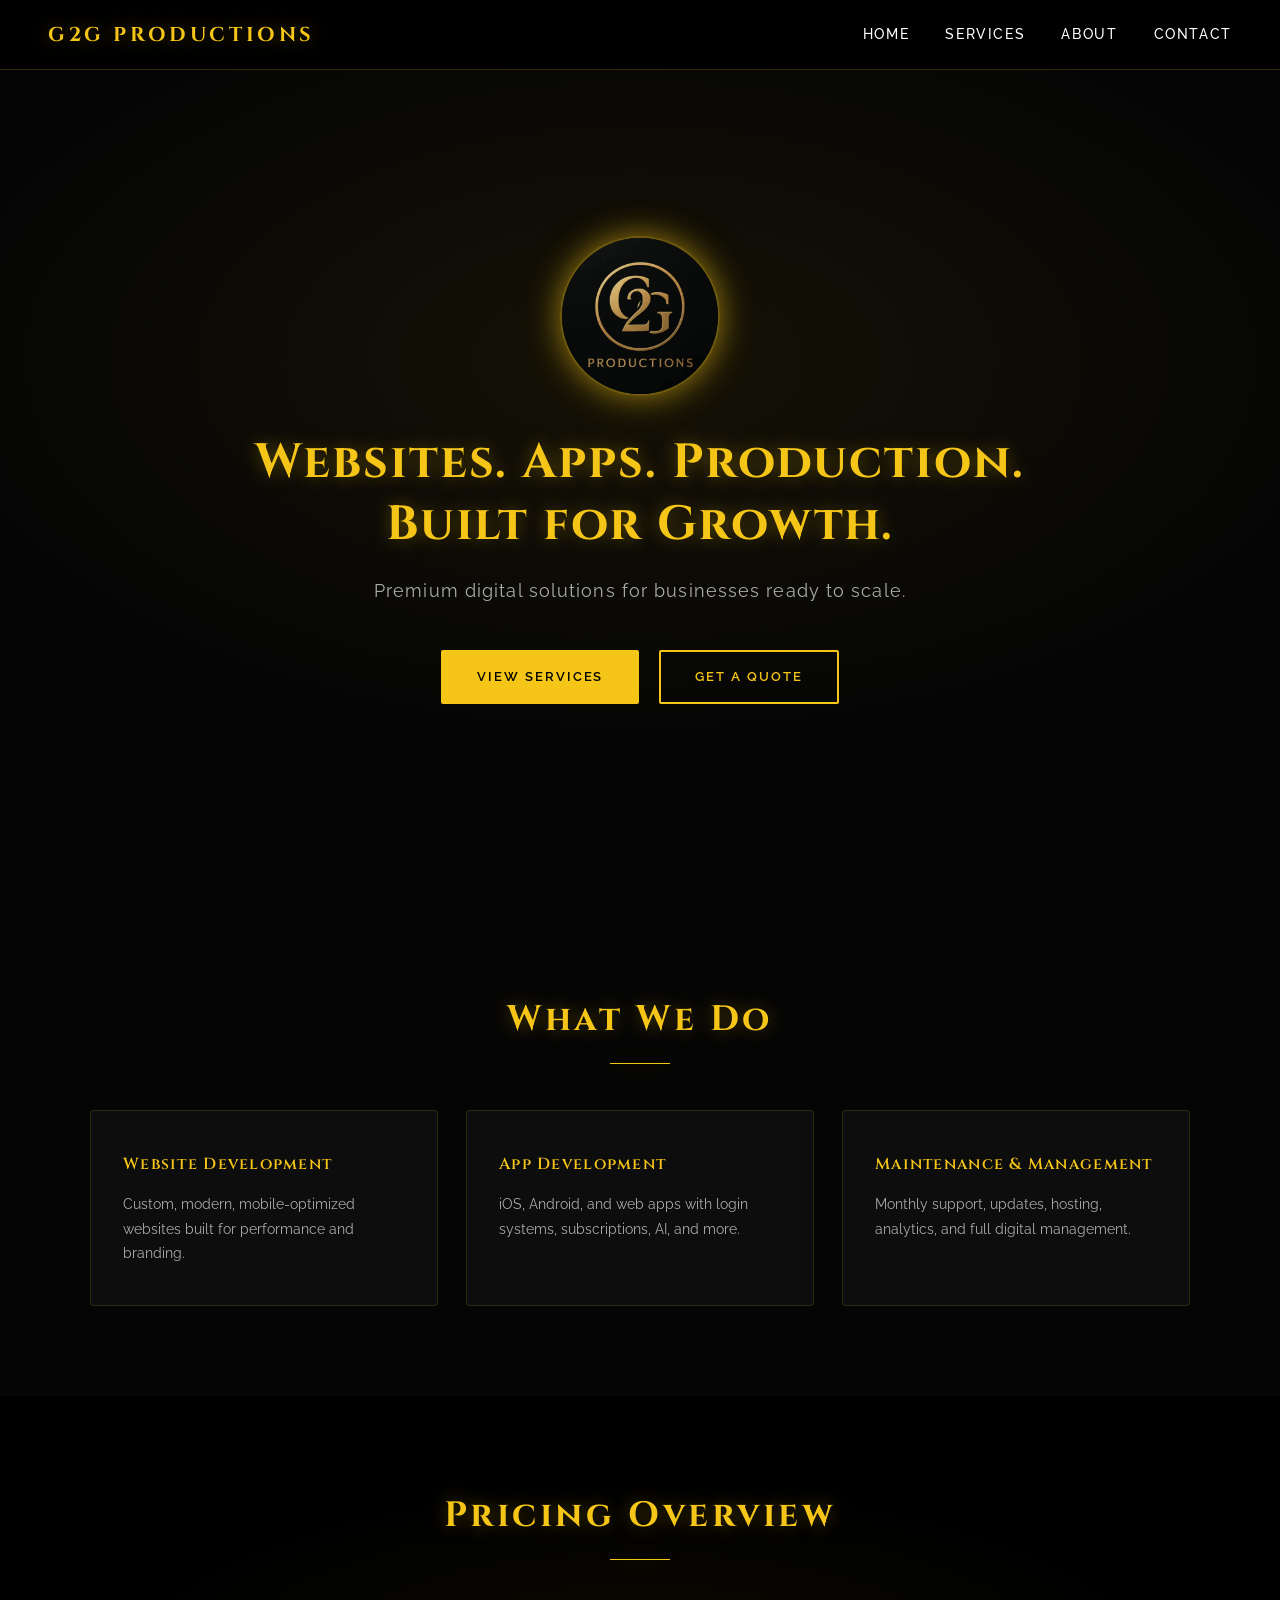
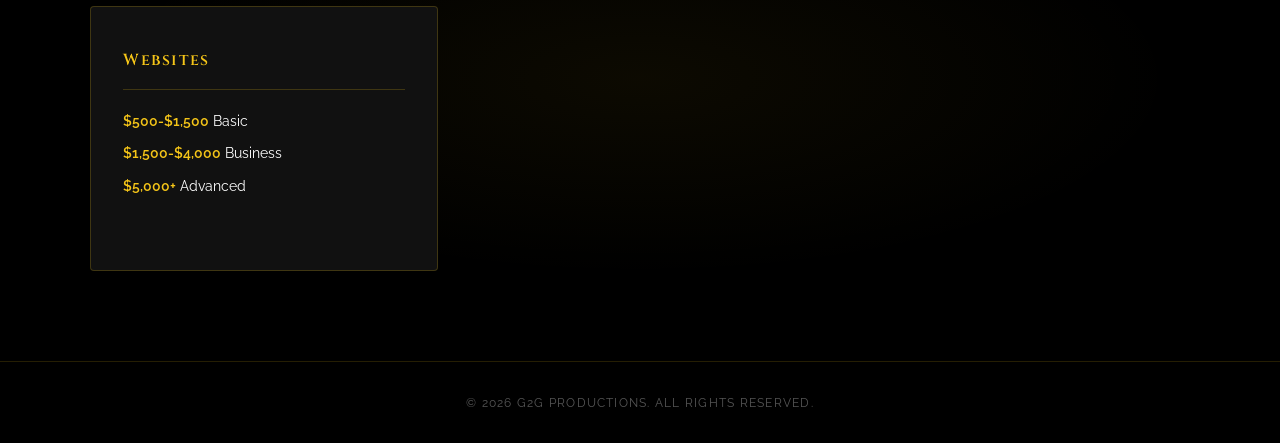
<file: index.html>
<!DOCTYPE html>
<html lang="en">
<head>
    <meta charset="UTF-8">
    <meta name="viewport" content="width=device-width, initial-scale=1.0">
    <title>G2G Productions</title>
    <link rel="stylesheet" href="style.css?v=2">
</head>
<body>
    <header class="navbar">
        <div class="logo">G2G PRODUCTIONS</div>
        <button class="hamburger" aria-label="Toggle menu">
            <span></span><span></span><span></span>
        </button>
        <nav>
            <a href="index.html">Home</a>
            <a href="services.html">Services</a>
            <a href="about.html">About</a>
            <a href="contact.html">Contact</a>
        </nav>
    </header>

    <section class="hero">
        <img src="logo.jpg" alt="G2G Productions Logo" class="hero-logo">
        <h1>Websites. Apps. Production. Built for Growth.</h1>
        <p>Premium digital solutions for businesses ready to scale.</p>
        <div class="hero-buttons">
            <a href="services.html" class="btn gold-btn">View Services</a>
            <a href="contact.html" class="btn outline-btn">Get a Quote</a>
        </div>
    </section>

    <section class="services-preview">
        <h2>What We Do</h2>
        <div class="service-grid">
            <div class="service-card">
                <h3>Website Development</h3>
                <p>Custom, modern, mobile-optimized websites built for performance and branding.</p>
            </div>
            <div class="service-card">
                <h3>App Development</h3>
                <p>iOS, Android, and web apps with login systems, subscriptions, AI, and more.</p>
            </div>
            <div class="service-card">
                <h3>Maintenance &amp; Management</h3>
                <p>Monthly support, updates, hosting, analytics, and full digital management.</p>
            </div>
        </div>
    </section>

    <section class="pricing-preview">
        <h2>Pricing Overview</h2>
        <div class="pricing-grid">
            <div class="price-box">
                <h3>Websites</h3>
                <p><strong>$500-$1,500</strong> Basic</p>
                <p><strong>$1,500-$4,000</strong> Business</p>
                <p><strong>$5,000+</strong> Advanced</p>
            </div>
            <div class="price-box">
                <h3>Apps</h3>
                <p><strong>$3,000-$10,000</strong> Basic</p>
                <p><strong>$10,000-$40,000</strong> Mid-Level</p>
                <p><strong>$50,000+</strong> Enterprise</p>
            </div>
            <div class="price-box">
                <h3>Starter Packages</h3>
                <p><strong>$750 + $75/mo</strong> Starter Website</p>
                <p><strong>$1,500-$2,500 + $125-$250/mo</strong> Business Website</p>
                <p><strong>$5,000-$8,000</strong> Simple App</p>
            </div>
        </div>
    </section>

    <footer>
        <p>&copy; 2026 G2G Productions. All Rights Reserved.</p>
    </footer>

    <script src="script.js"></script>
</body>
</html>
</file>
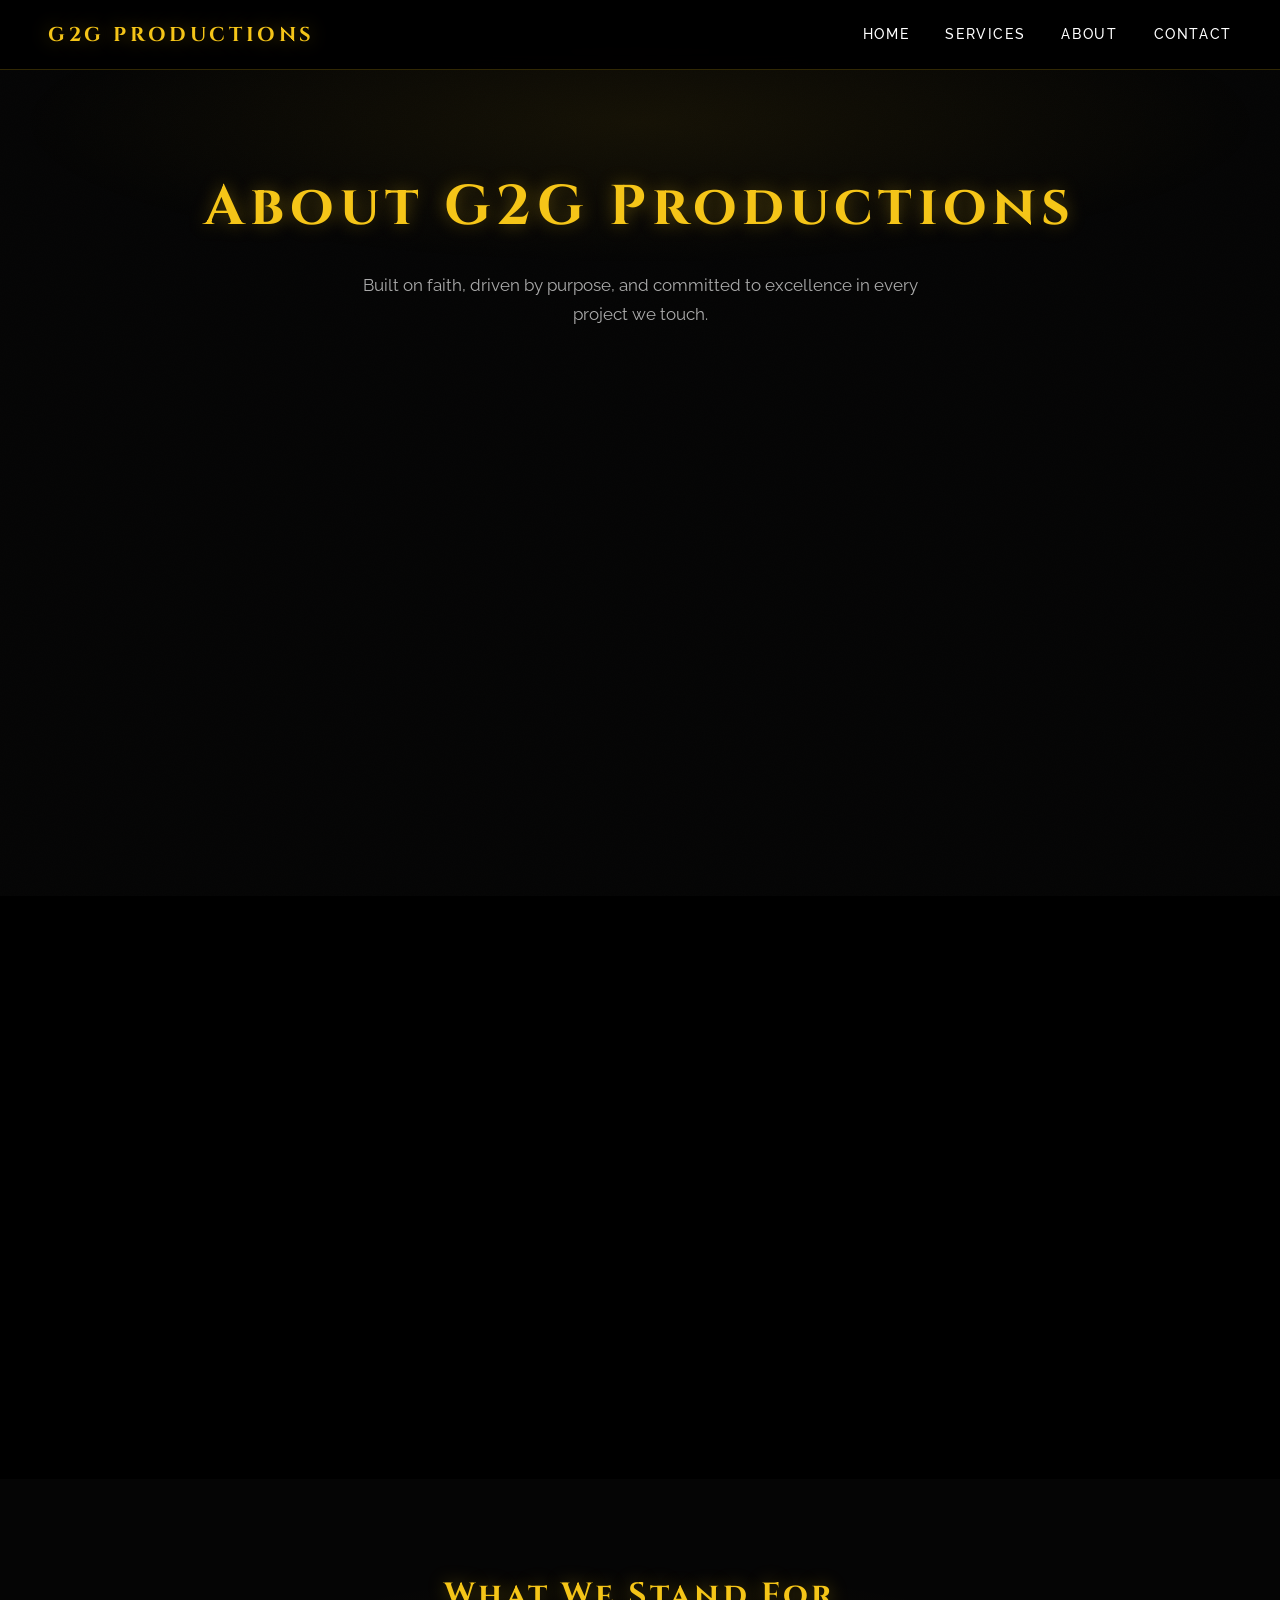
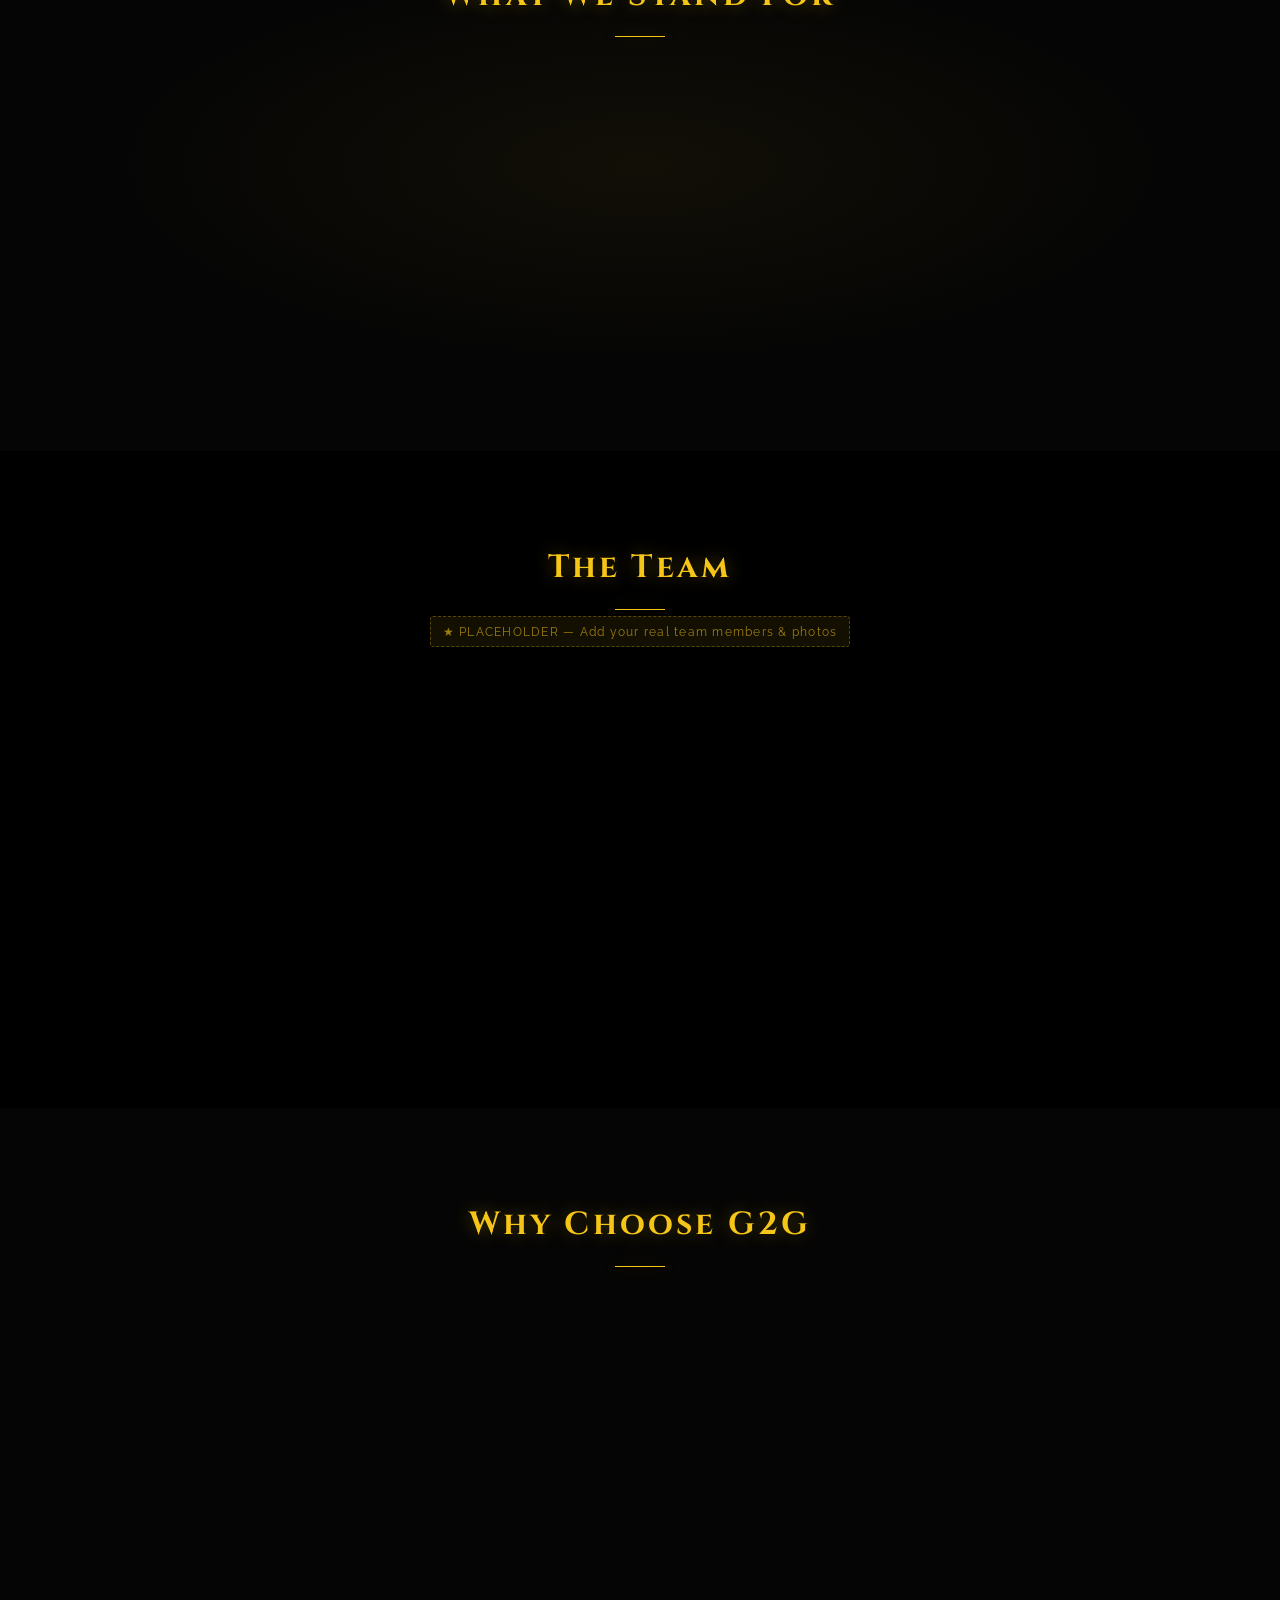
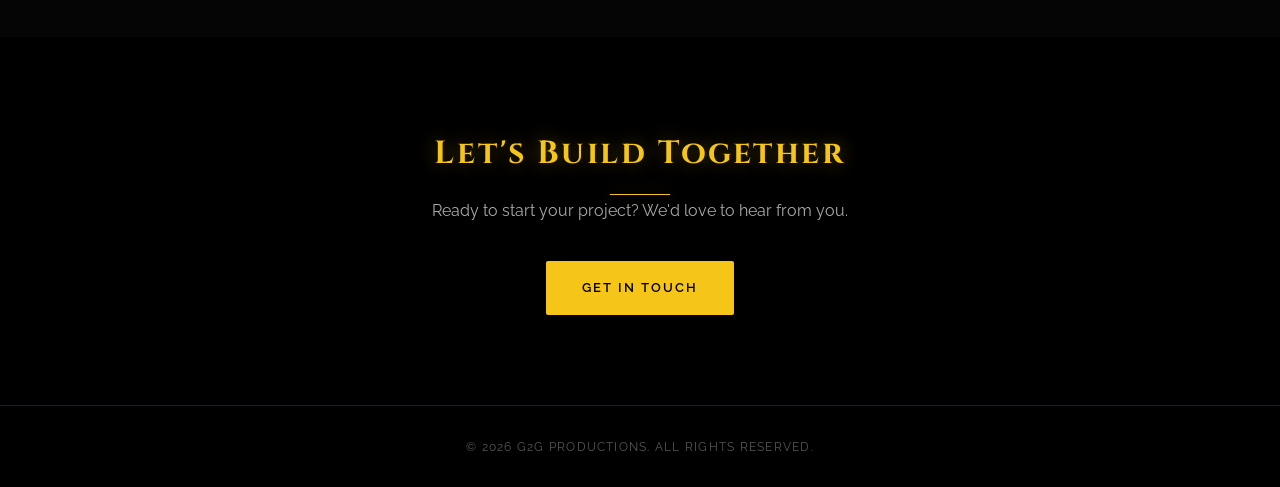
<file: about.html>
<!DOCTYPE html>
<html lang="en">
<head>
    <meta charset="UTF-8">
    <meta name="viewport" content="width=device-width, initial-scale=1.0">
    <title>About — G2G Productions</title>
    <link rel="stylesheet" href="style.css">
    <style>
        .page-hero {
            padding: 160px 48px 80px;
            text-align: center;
            background: radial-gradient(ellipse 70% 50% at 50% 30%, rgba(245,197,24,0.07) 0%, transparent 70%);
        }
        .page-hero h1 {
            font-family: 'Cinzel', serif;
            font-size: clamp(2rem, 5vw, 3.5rem);
            color: var(--gold);
            letter-spacing: 0.1em;
            text-shadow: var(--glow);
            margin-bottom: 16px;
        }
        .page-hero p {
            color: var(--gray);
            font-size: 1.05rem;
            max-width: 600px;
            margin: 0 auto;
        }

        /* MISSION */
        .mission-section {
            padding: 90px 48px;
            max-width: 900px;
            margin: 0 auto;
            text-align: center;
        }

        .mission-section h2 {
            font-family: 'Cinzel', serif;
            font-size: clamp(1.4rem, 3vw, 2rem);
            color: var(--gold);
            letter-spacing: 0.1em;
            margin-bottom: 32px;
            text-shadow: var(--glow);
            position: relative;
            display: inline-block;
        }

        .mission-section h2::after {
            content: '';
            position: absolute;
            bottom: -12px;
            left: 50%;
            transform: translateX(-50%);
            width: 50px;
            height: 1px;
            background: var(--gold);
        }

        .mission-text {
            font-size: 1.05rem;
            color: var(--gray);
            line-height: 2;
            margin-top: 20px;
        }

        .mission-text strong {
            color: var(--gold);
        }

        /* STORY */
        .story-section {
            background: var(--black);
            padding: 90px 48px;
        }

        .story-inner {
            max-width: 900px;
            margin: 0 auto;
        }

        .story-inner h2 {
            font-family: 'Cinzel', serif;
            font-size: clamp(1.4rem, 3vw, 2rem);
            color: var(--gold);
            letter-spacing: 0.1em;
            margin-bottom: 40px;
            text-shadow: var(--glow);
            text-align: center;
            position: relative;
            display: inline-block;
            left: 50%;
            transform: translateX(-50%);
        }

        .story-inner h2::after {
            content: '';
            position: absolute;
            bottom: -12px;
            left: 50%;
            transform: translateX(-50%);
            width: 50px;
            height: 1px;
            background: var(--gold);
        }

        .story-text {
            font-size: 0.97rem;
            color: var(--gray);
            line-height: 2;
            margin-bottom: 20px;
        }

        /* [ PLACEHOLDER NOTE ] */
        .placeholder-note {
            display: inline-block;
            background: rgba(245,197,24,0.08);
            border: 1px dashed rgba(245,197,24,0.3);
            border-radius: 3px;
            color: rgba(245,197,24,0.6);
            font-size: 0.78rem;
            letter-spacing: 0.1em;
            padding: 4px 12px;
            margin-bottom: 12px;
        }

        /* VALUES */
        .values-section {
            padding: 90px 48px;
            text-align: center;
            background: radial-gradient(ellipse 60% 50% at 50% 50%, rgba(245,197,24,0.05) 0%, transparent 70%), var(--black-deep);
        }

        .values-section h2 {
            font-family: 'Cinzel', serif;
            font-size: clamp(1.4rem, 3vw, 2rem);
            color: var(--gold);
            letter-spacing: 0.1em;
            margin-bottom: 60px;
            text-shadow: var(--glow);
            position: relative;
            display: inline-block;
        }

        .values-section h2::after {
            content: '';
            position: absolute;
            bottom: -14px;
            left: 50%;
            transform: translateX(-50%);
            width: 50px;
            height: 1px;
            background: var(--gold);
        }

        .values-grid {
            display: grid;
            grid-template-columns: repeat(auto-fit, minmax(220px, 1fr));
            gap: 24px;
            max-width: 1000px;
            margin: 0 auto;
        }

        .value-card {
            background: var(--black-card);
            border: 1px solid rgba(245,197,24,0.15);
            border-radius: 4px;
            padding: 36px 24px;
            transition: all 0.3s ease;
        }

        .value-card:hover {
            border-color: rgba(245,197,24,0.5);
            transform: translateY(-4px);
            box-shadow: var(--glow);
        }

        .value-icon {
            font-size: 2rem;
            margin-bottom: 16px;
        }

        .value-card h3 {
            font-family: 'Cinzel', serif;
            font-size: 0.95rem;
            color: var(--gold);
            letter-spacing: 0.1em;
            margin-bottom: 12px;
        }

        .value-card p {
            font-size: 0.88rem;
            color: var(--gray);
            line-height: 1.7;
        }

        /* TEAM */
        .team-section {
            padding: 90px 48px;
            text-align: center;
            background: var(--black);
        }

        .team-section h2 {
            font-family: 'Cinzel', serif;
            font-size: clamp(1.4rem, 3vw, 2rem);
            color: var(--gold);
            letter-spacing: 0.1em;
            margin-bottom: 60px;
            text-shadow: var(--glow);
            position: relative;
            display: inline-block;
        }

        .team-section h2::after {
            content: '';
            position: absolute;
            bottom: -14px;
            left: 50%;
            transform: translateX(-50%);
            width: 50px;
            height: 1px;
            background: var(--gold);
        }

        .team-grid {
            display: grid;
            grid-template-columns: repeat(auto-fit, minmax(240px, 1fr));
            gap: 28px;
            max-width: 1000px;
            margin: 0 auto;
        }

        .team-card {
            background: var(--black-card);
            border: 1px solid rgba(245,197,24,0.15);
            border-radius: 4px;
            padding: 40px 24px;
            transition: all 0.3s ease;
        }

        .team-card:hover {
            border-color: rgba(245,197,24,0.4);
            transform: translateY(-4px);
            box-shadow: var(--glow);
        }

        .team-avatar {
            width: 80px;
            height: 80px;
            border-radius: 50%;
            background: rgba(245,197,24,0.1);
            border: 2px solid rgba(245,197,24,0.3);
            margin: 0 auto 20px;
            display: flex;
            align-items: center;
            justify-content: center;
            font-size: 1.8rem;
        }

        .team-card h3 {
            font-family: 'Cinzel', serif;
            font-size: 1rem;
            color: var(--gold);
            letter-spacing: 0.06em;
            margin-bottom: 6px;
        }

        .team-role {
            font-size: 0.78rem;
            letter-spacing: 0.12em;
            text-transform: uppercase;
            color: rgba(245,197,24,0.6);
            margin-bottom: 14px;
        }

        .team-card p {
            font-size: 0.87rem;
            color: var(--gray);
            line-height: 1.7;
        }

        /* WHY US */
        .why-section {
            padding: 90px 48px;
            background: var(--black-deep);
        }

        .why-inner {
            max-width: 1000px;
            margin: 0 auto;
            text-align: center;
        }

        .why-inner h2 {
            font-family: 'Cinzel', serif;
            font-size: clamp(1.4rem, 3vw, 2rem);
            color: var(--gold);
            letter-spacing: 0.1em;
            margin-bottom: 60px;
            text-shadow: var(--glow);
            position: relative;
            display: inline-block;
        }

        .why-inner h2::after {
            content: '';
            position: absolute;
            bottom: -14px;
            left: 50%;
            transform: translateX(-50%);
            width: 50px;
            height: 1px;
            background: var(--gold);
        }

        .why-grid {
            display: grid;
            grid-template-columns: repeat(auto-fit, minmax(200px, 1fr));
            gap: 24px;
        }

        .why-item {
            text-align: center;
            padding: 28px 16px;
        }

        .why-number {
            font-family: 'Cinzel', serif;
            font-size: 2.5rem;
            color: var(--gold);
            font-weight: 700;
            text-shadow: var(--glow);
            margin-bottom: 8px;
        }

        .why-item h3 {
            font-family: 'Cinzel', serif;
            font-size: 0.85rem;
            color: var(--white);
            letter-spacing: 0.1em;
            margin-bottom: 10px;
        }

        .why-item p {
            font-size: 0.85rem;
            color: var(--gray);
            line-height: 1.7;
        }

        /* CTA */
        .about-cta {
            text-align: center;
            padding: 90px 48px;
            background: var(--black);
        }

        .about-cta h2 {
            font-family: 'Cinzel', serif;
            font-size: clamp(1.4rem, 3vw, 2rem);
            color: var(--gold);
            letter-spacing: 0.08em;
            margin-bottom: 16px;
            text-shadow: var(--glow);
        }

        .about-cta p {
            color: var(--gray);
            margin-bottom: 36px;
        }

        @media (max-width: 768px) {
            .page-hero { padding: 140px 24px 60px; }
            .mission-section, .story-section, .values-section,
            .team-section, .why-section, .about-cta { padding-left: 24px; padding-right: 24px; }
        }
    </style>
</head>
<body>

    <header class="navbar">
        <div class="logo">G2G PRODUCTIONS</div>
        <button class="hamburger" aria-label="Toggle menu">
            <span></span><span></span><span></span>
        </button>
        <nav>
            <a href="index.html">Home</a>
            <a href="services.html">Services</a>
            <a href="about.html">About</a>
            <a href="contact.html">Contact</a>
        </nav>
    </header>

    <!-- PAGE HERO -->
    <section class="page-hero">
        <h1>About G2G Productions</h1>
        <p>Built on faith, driven by purpose, and committed to excellence in every project we touch.</p>
    </section>

    <!-- MISSION -->
    <section class="mission-section reveal">
        <h2>Our Mission</h2>
        <p class="placeholder-note">★ PLACEHOLDER — Replace with your mission statement</p>
        <p class="mission-text">
            At <strong>G2G Productions</strong>, our mission is to empower businesses with premium digital solutions
            that are built to last and designed to grow. We believe every business — no matter the size —
            deserves world-class technology and a digital presence that commands attention.
            <br><br>
            Everything we build is done with intention, craftsmanship, and a relentless commitment to your success.
        </p>
    </section>

    <!-- STORY -->
    <section class="story-section">
        <div class="story-inner reveal">
            <h2>Our Story</h2>
            <p class="placeholder-note">★ PLACEHOLDER — Replace with your real story</p>
            <p class="story-text">
                G2G Productions was founded with a simple belief: that great digital work should be accessible,
                personal, and built with care. What started as a passion for technology and building things
                from scratch grew into a full-service digital production company.
            </p>
            <p class="story-text">
                From websites to full-scale mobile apps, we've grown by doing the work — learning every system,
                solving every problem, and delivering results that our clients are proud of. We're not a
                faceless agency. We're builders who are personally invested in every project we take on.
            </p>
            <p class="story-text">
                The name says it all — <strong style="color: var(--gold)">Glory to God</strong>. Everything we
                do is done with gratitude, purpose, and the drive to create something that lasts.
            </p>
        </div>
    </section>

    <!-- VALUES -->
    <section class="values-section">
        <h2>What We Stand For</h2>
        <div class="values-grid">
            <div class="value-card reveal">
                <div class="value-icon">🏗️</div>
                <h3>Quality First</h3>
                <p>We don't cut corners. Every line of code, every design choice is made with intention and built to last.</p>
            </div>
            <div class="value-card reveal">
                <div class="value-icon">🤝</div>
                <h3>Personal Service</h3>
                <p>You work directly with us — not a ticket system. Real communication, real accountability.</p>
            </div>
            <div class="value-card reveal">
                <div class="value-icon">🚀</div>
                <h3>Built to Scale</h3>
                <p>We build with your future in mind. Every project is architected to grow with your business.</p>
            </div>
            <div class="value-card reveal">
                <div class="value-icon">🙏</div>
                <h3>Purpose-Driven</h3>
                <p>Faith and integrity are at the core of how we operate. We do right by our clients — always.</p>
            </div>
        </div>
    </section>

    <!-- TEAM -->
    <section class="team-section">
        <h2>The Team</h2>
        <p class="placeholder-note" style="display:block; margin: -40px auto 50px; width: fit-content;">★ PLACEHOLDER — Add your real team members & photos</p>
        <div class="team-grid">
            <div class="team-card reveal">
                <div class="team-avatar">👤</div>
                <h3>[Your Name]</h3>
                <div class="team-role">Founder & Lead Developer</div>
                <p>Placeholder — add your bio here. Tell clients who you are, your background, and what drives you.</p>
            </div>
            <div class="team-card reveal">
                <div class="team-avatar">👤</div>
                <h3>[Team Member]</h3>
                <div class="team-role">[Their Role]</div>
                <p>Placeholder — add this team member's bio and what they bring to the table.</p>
            </div>
            <div class="team-card reveal">
                <div class="team-avatar">👤</div>
                <h3>[Team Member]</h3>
                <div class="team-role">[Their Role]</div>
                <p>Placeholder — add this team member's bio and what they bring to the table.</p>
            </div>
        </div>
    </section>

    <!-- WHY US -->
    <section class="why-section">
        <div class="why-inner">
            <h2>Why Choose G2G</h2>
            <div class="why-grid">
                <div class="why-item reveal">
                    <div class="why-number">100%</div>
                    <h3>Custom Built</h3>
                    <p>No templates. Every project is built from scratch for your brand.</p>
                </div>
                <div class="why-item reveal">
                    <div class="why-number">24/7</div>
                    <h3>Support Available</h3>
                    <p>We're here when you need us — not just during business hours.</p>
                </div>
                <div class="why-item reveal">
                    <div class="why-number">∞</div>
                    <h3>Long-Term Partner</h3>
                    <p>We build lasting relationships, not one-time transactions.</p>
                </div>
                <div class="why-item reveal">
                    <div class="why-number">★</div>
                    <h3>Quality Guaranteed</h3>
                    <p>We don't consider a project done until you're truly satisfied.</p>
                </div>
            </div>
        </div>
    </section>

    <!-- CTA -->
    <section class="about-cta">
        <h2>Let's Build Together</h2>
        <p>Ready to start your project? We'd love to hear from you.</p>
        <a href="contact.html" class="btn gold-btn">Get in Touch</a>
    </section>

    <footer>
        <p>© 2026 G2G Productions. All Rights Reserved.</p>
    </footer>

    <script src="script.js"></script>
</body>
</html>
</file>
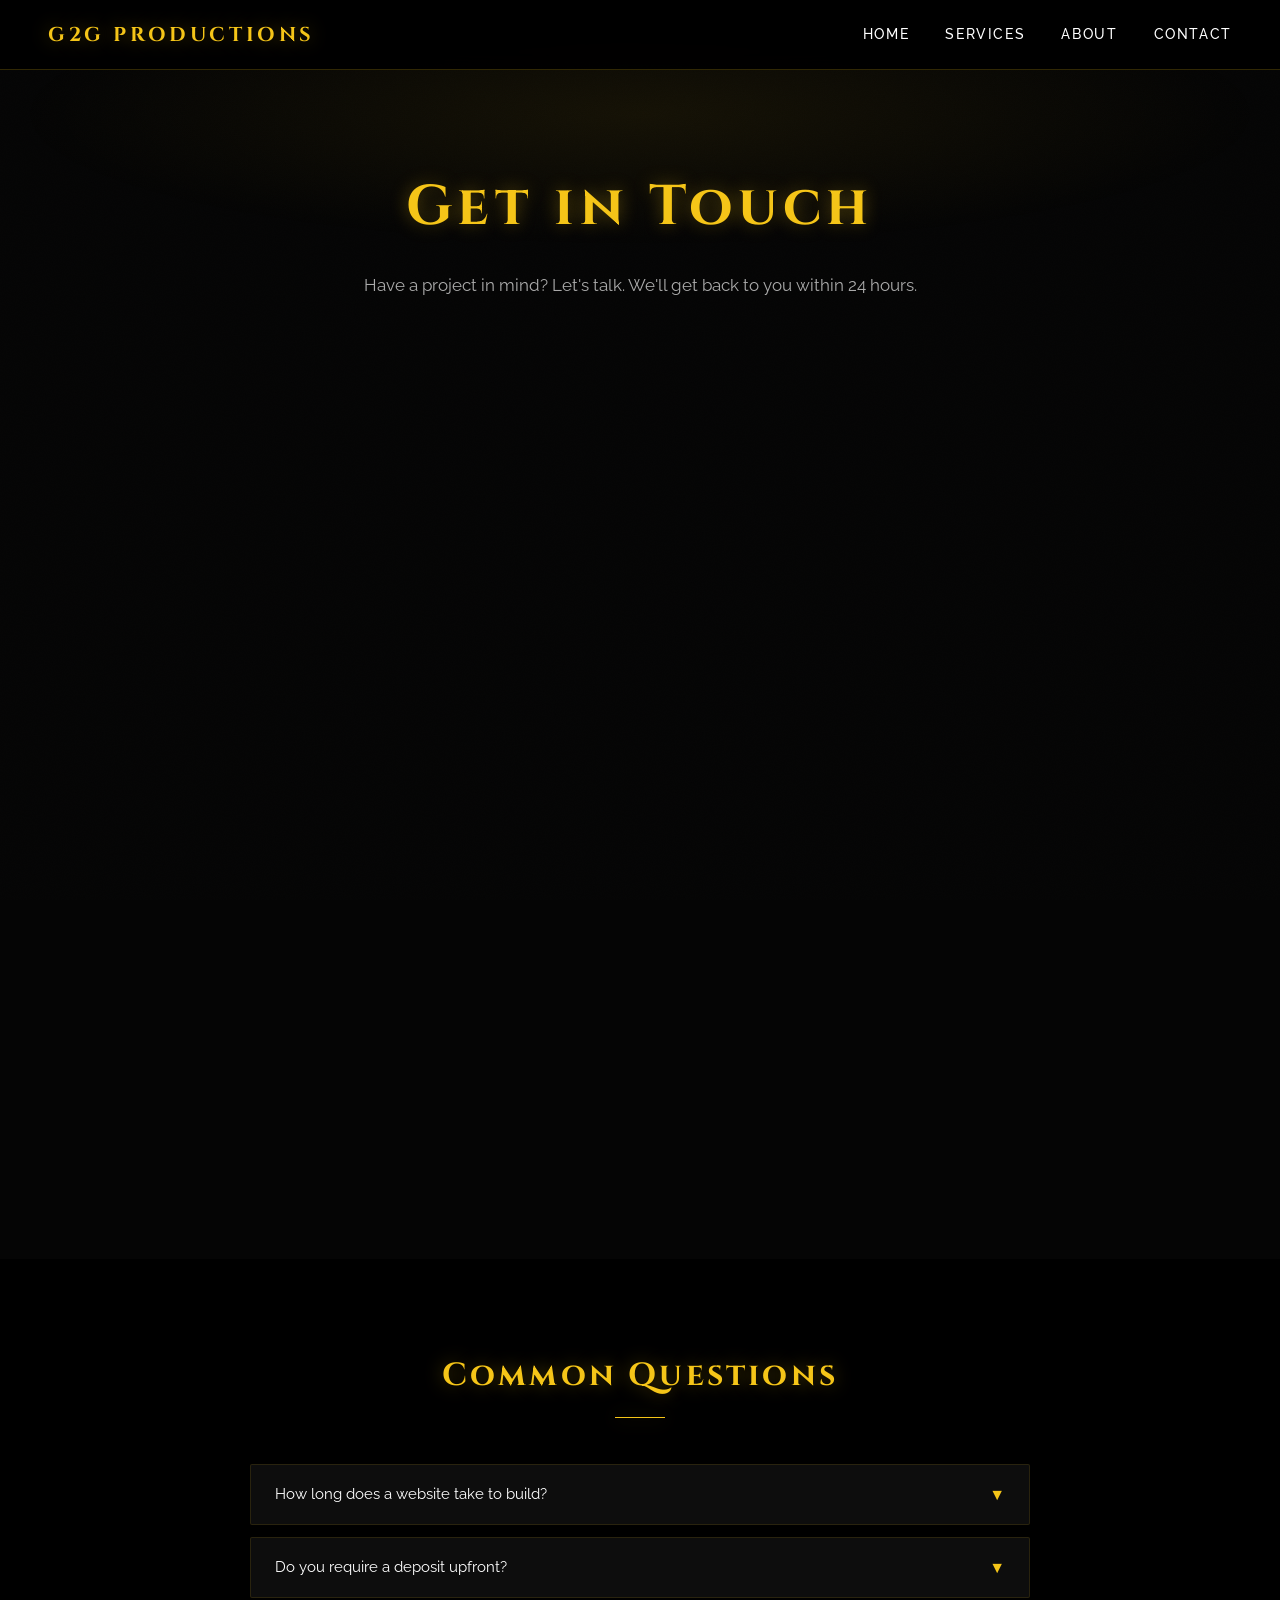
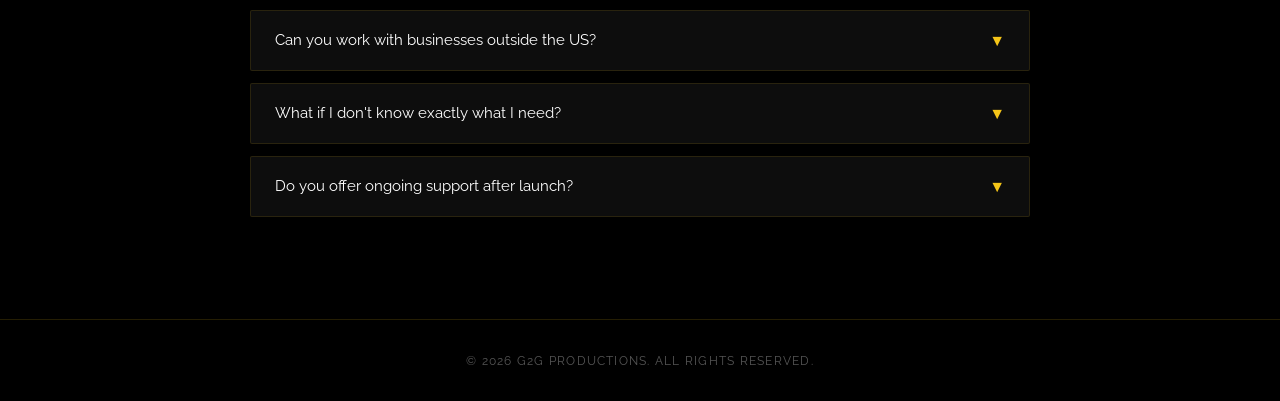
<file: contact.html>
<!DOCTYPE html>
<html lang="en">
<head>
    <meta charset="UTF-8">
    <meta name="viewport" content="width=device-width, initial-scale=1.0">
    <title>Contact — G2G Productions</title>
    <link rel="stylesheet" href="style.css">
    <style>
        .page-hero {
            padding: 160px 48px 80px;
            text-align: center;
            background: radial-gradient(ellipse 70% 50% at 50% 30%, rgba(245,197,24,0.07) 0%, transparent 70%);
        }
        .page-hero h1 {
            font-family: 'Cinzel', serif;
            font-size: clamp(2rem, 5vw, 3.5rem);
            color: var(--gold);
            letter-spacing: 0.1em;
            text-shadow: var(--glow);
            margin-bottom: 16px;
        }
        .page-hero p {
            color: var(--gray);
            font-size: 1.05rem;
            max-width: 560px;
            margin: 0 auto;
        }

        /* CONTACT LAYOUT */
        .contact-section {
            padding: 80px 48px 100px;
            max-width: 1100px;
            margin: 0 auto;
            display: grid;
            grid-template-columns: 1fr 1.4fr;
            gap: 60px;
            align-items: start;
        }

        /* LEFT COLUMN */
        .contact-info h2 {
            font-family: 'Cinzel', serif;
            font-size: 1.3rem;
            color: var(--gold);
            letter-spacing: 0.1em;
            margin-bottom: 32px;
            text-shadow: var(--glow);
            position: relative;
            display: inline-block;
        }

        .contact-info h2::after {
            content: '';
            position: absolute;
            bottom: -10px;
            left: 0;
            width: 40px;
            height: 1px;
            background: var(--gold);
        }

        .contact-item {
            display: flex;
            align-items: flex-start;
            gap: 16px;
            margin-bottom: 28px;
        }

        .contact-icon {
            font-size: 1.2rem;
            width: 44px;
            height: 44px;
            border: 1px solid rgba(245,197,24,0.3);
            border-radius: 2px;
            display: flex;
            align-items: center;
            justify-content: center;
            flex-shrink: 0;
            background: rgba(245,197,24,0.05);
        }

        .contact-item-text label {
            display: block;
            font-size: 0.72rem;
            letter-spacing: 0.15em;
            text-transform: uppercase;
            color: rgba(245,197,24,0.6);
            margin-bottom: 4px;
        }

        .contact-item-text a,
        .contact-item-text span {
            font-size: 0.95rem;
            color: var(--white);
            text-decoration: none;
            transition: color 0.3s ease;
        }

        .contact-item-text a:hover {
            color: var(--gold);
        }

        .placeholder-note {
            display: inline-block;
            background: rgba(245,197,24,0.08);
            border: 1px dashed rgba(245,197,24,0.3);
            border-radius: 3px;
            color: rgba(245,197,24,0.6);
            font-size: 0.72rem;
            letter-spacing: 0.08em;
            padding: 3px 10px;
            margin-top: 4px;
        }

        /* SOCIAL LINKS */
        .social-heading {
            font-size: 0.72rem;
            letter-spacing: 0.15em;
            text-transform: uppercase;
            color: rgba(245,197,24,0.6);
            margin: 40px 0 16px;
        }

        .social-links {
            display: flex;
            gap: 12px;
            flex-wrap: wrap;
        }

        .social-link {
            display: flex;
            align-items: center;
            gap: 8px;
            font-size: 0.82rem;
            color: var(--white);
            text-decoration: none;
            border: 1px solid rgba(245,197,24,0.2);
            border-radius: 2px;
            padding: 9px 16px;
            transition: all 0.3s ease;
            background: rgba(245,197,24,0.03);
        }

        .social-link:hover {
            border-color: var(--gold);
            color: var(--gold);
            box-shadow: var(--glow);
            transform: translateY(-2px);
        }

        /* FORM */
        .contact-form-wrap h2 {
            font-family: 'Cinzel', serif;
            font-size: 1.3rem;
            color: var(--gold);
            letter-spacing: 0.1em;
            margin-bottom: 32px;
            text-shadow: var(--glow);
            position: relative;
            display: inline-block;
        }

        .contact-form-wrap h2::after {
            content: '';
            position: absolute;
            bottom: -10px;
            left: 0;
            width: 40px;
            height: 1px;
            background: var(--gold);
        }

        .form-group {
            margin-bottom: 22px;
        }

        .form-row {
            display: grid;
            grid-template-columns: 1fr 1fr;
            gap: 16px;
        }

        .form-group label {
            display: block;
            font-size: 0.75rem;
            letter-spacing: 0.12em;
            text-transform: uppercase;
            color: rgba(245,197,24,0.7);
            margin-bottom: 8px;
        }

        .form-group input,
        .form-group select,
        .form-group textarea {
            width: 100%;
            background: var(--black-card);
            border: 1px solid rgba(245,197,24,0.2);
            border-radius: 2px;
            padding: 13px 16px;
            color: var(--white);
            font-family: 'Raleway', sans-serif;
            font-size: 0.92rem;
            outline: none;
            transition: border-color 0.3s ease, box-shadow 0.3s ease;
            -webkit-appearance: none;
        }

        .form-group input::placeholder,
        .form-group textarea::placeholder {
            color: var(--gray-dim);
        }

        .form-group input:focus,
        .form-group select:focus,
        .form-group textarea:focus {
            border-color: rgba(245,197,24,0.6);
            box-shadow: 0 0 12px rgba(245,197,24,0.1);
        }

        .form-group select option {
            background: #111;
            color: var(--white);
        }

        .form-group textarea {
            min-height: 140px;
            resize: vertical;
        }

        .form-submit {
            margin-top: 10px;
        }

        .form-submit .btn {
            width: 100%;
            text-align: center;
            padding: 16px;
            font-size: 0.85rem;
        }

        .form-success {
            display: none;
            text-align: center;
            padding: 40px 24px;
            border: 1px solid rgba(245,197,24,0.3);
            border-radius: 4px;
            background: rgba(245,197,24,0.05);
        }

        .form-success h3 {
            font-family: 'Cinzel', serif;
            color: var(--gold);
            font-size: 1.2rem;
            margin-bottom: 12px;
        }

        .form-success p {
            color: var(--gray);
            font-size: 0.9rem;
        }

        /* FAQ */
        .faq-section {
            background: var(--black);
            padding: 90px 48px;
            text-align: center;
        }

        .faq-section h2 {
            font-family: 'Cinzel', serif;
            font-size: clamp(1.4rem, 3vw, 2rem);
            color: var(--gold);
            letter-spacing: 0.1em;
            margin-bottom: 60px;
            text-shadow: var(--glow);
            position: relative;
            display: inline-block;
        }

        .faq-section h2::after {
            content: '';
            position: absolute;
            bottom: -14px;
            left: 50%;
            transform: translateX(-50%);
            width: 50px;
            height: 1px;
            background: var(--gold);
        }

        .faq-list {
            max-width: 780px;
            margin: 0 auto;
            text-align: left;
        }

        .faq-item {
            border: 1px solid rgba(245,197,24,0.12);
            border-radius: 2px;
            margin-bottom: 12px;
            overflow: hidden;
            background: var(--black-card);
        }

        .faq-question {
            width: 100%;
            background: none;
            border: none;
            padding: 20px 24px;
            display: flex;
            justify-content: space-between;
            align-items: center;
            cursor: pointer;
            font-family: 'Raleway', sans-serif;
            font-size: 0.95rem;
            color: var(--white);
            text-align: left;
            transition: color 0.3s ease;
        }

        .faq-question:hover { color: var(--gold); }

        .faq-arrow {
            color: var(--gold);
            font-size: 1rem;
            transition: transform 0.3s ease;
            flex-shrink: 0;
            margin-left: 16px;
        }

        .faq-item.open .faq-arrow { transform: rotate(180deg); }

        .faq-answer {
            max-height: 0;
            overflow: hidden;
            transition: max-height 0.4s ease;
        }

        .faq-answer p {
            padding: 0 24px 20px;
            font-size: 0.9rem;
            color: var(--gray);
            line-height: 1.8;
        }

        .faq-item.open .faq-answer { max-height: 300px; }

        @media (max-width: 768px) {
            .contact-section {
                grid-template-columns: 1fr;
                gap: 48px;
                padding: 60px 24px;
            }
            .form-row { grid-template-columns: 1fr; }
            .page-hero { padding: 140px 24px 60px; }
            .faq-section { padding-left: 24px; padding-right: 24px; }
        }
    </style>
</head>
<body>

    <header class="navbar">
        <div class="logo">G2G PRODUCTIONS</div>
        <button class="hamburger" aria-label="Toggle menu">
            <span></span><span></span><span></span>
        </button>
        <nav>
            <a href="index.html">Home</a>
            <a href="services.html">Services</a>
            <a href="about.html">About</a>
            <a href="contact.html">Contact</a>
        </nav>
    </header>

    <!-- PAGE HERO -->
    <section class="page-hero">
        <h1>Get in Touch</h1>
        <p>Have a project in mind? Let's talk. We'll get back to you within 24 hours.</p>
    </section>

    <!-- CONTACT SECTION -->
    <div class="contact-section">

        <!-- LEFT: INFO -->
        <div class="contact-info reveal">
            <h2>Contact Info</h2>

            <div class="contact-item">
                <div class="contact-icon">✉️</div>
                <div class="contact-item-text">
                    <label>Email</label>
                    <a href="mailto:your@email.com">your@email.com</a>
                    <div class="placeholder-note">★ Replace with your email</div>
                </div>
            </div>

            <div class="contact-item">
                <div class="contact-icon">📞</div>
                <div class="contact-item-text">
                    <label>Phone</label>
                    <a href="tel:+10000000000">(000) 000-0000</a>
                    <div class="placeholder-note">★ Replace with your number</div>
                </div>
            </div>

            <div class="contact-item">
                <div class="contact-icon">📍</div>
                <div class="contact-item-text">
                    <label>Location</label>
                    <span>United States — Remote & On-Site</span>
                </div>
            </div>

            <div class="contact-item">
                <div class="contact-icon">🕐</div>
                <div class="contact-item-text">
                    <label>Response Time</label>
                    <span>Within 24 hours</span>
                </div>
            </div>

            <p class="social-heading">Follow Us</p>
            <div class="social-links">
                <a href="#" class="social-link">
                    <span>f</span> Facebook
                    <div class="placeholder-note" style="margin:0; font-size:0.65rem;">★ Add URL</div>
                </a>
                <a href="#" class="social-link">
                    <span>ig</span> Instagram
                    <div class="placeholder-note" style="margin:0; font-size:0.65rem;">★ Add URL</div>
                </a>
                <a href="#" class="social-link">
                    <span>in</span> LinkedIn
                    <div class="placeholder-note" style="margin:0; font-size:0.65rem;">★ Add URL</div>
                </a>
                <a href="#" class="social-link">
                    <span>𝕏</span> Twitter/X
                    <div class="placeholder-note" style="margin:0; font-size:0.65rem;">★ Add URL</div>
                </a>
            </div>
        </div>

        <!-- RIGHT: FORM -->
        <div class="contact-form-wrap reveal">
            <h2>Send a Message</h2>

            <div id="contactForm">
                <div class="form-row">
                    <div class="form-group">
                        <label>First Name</label>
                        <input type="text" id="firstName" placeholder="John">
                    </div>
                    <div class="form-group">
                        <label>Last Name</label>
                        <input type="text" id="lastName" placeholder="Smith">
                    </div>
                </div>

                <div class="form-group">
                    <label>Email Address</label>
                    <input type="email" id="email" placeholder="john@example.com">
                </div>

                <div class="form-group">
                    <label>Phone (Optional)</label>
                    <input type="tel" id="phone" placeholder="(555) 000-0000">
                </div>

                <div class="form-group">
                    <label>Service Interested In</label>
                    <select id="service">
                        <option value="">— Select a Service —</option>
                        <option value="website">Website Development</option>
                        <option value="app">App Development</option>
                        <option value="maintenance">Maintenance & Management</option>
                        <option value="starter">Starter Package</option>
                        <option value="other">Other / Not Sure Yet</option>
                    </select>
                </div>

                <div class="form-group">
                    <label>Your Message</label>
                    <textarea id="message" placeholder="Tell us about your project — what you need, your timeline, and any other details..."></textarea>
                </div>

                <div class="form-submit">
                    <button class="btn gold-btn" onclick="submitForm()">Send Message</button>
                </div>
            </div>

            <div class="form-success" id="formSuccess">
                <h3>Message Sent! ✓</h3>
                <p>Thanks for reaching out. We'll be in touch within 24 hours.</p>
            </div>
        </div>
    </div>

    <!-- FAQ -->
    <section class="faq-section">
        <h2>Common Questions</h2>
        <div class="faq-list">
            <div class="faq-item">
                <button class="faq-question" onclick="toggleFaq(this)">
                    How long does a website take to build?
                    <span class="faq-arrow">▼</span>
                </button>
                <div class="faq-answer">
                    <p>A basic website typically takes 1–2 weeks. A full business site with custom features takes 3–5 weeks. We'll give you a clear timeline before we start.</p>
                </div>
            </div>
            <div class="faq-item">
                <button class="faq-question" onclick="toggleFaq(this)">
                    Do you require a deposit upfront?
                    <span class="faq-arrow">▼</span>
                </button>
                <div class="faq-answer">
                    <p>Yes — we typically require 50% upfront to begin work, with the remaining 50% due upon completion and approval. This protects both parties.</p>
                </div>
            </div>
            <div class="faq-item">
                <button class="faq-question" onclick="toggleFaq(this)">
                    Can you work with businesses outside the US?
                    <span class="faq-arrow">▼</span>
                </button>
                <div class="faq-answer">
                    <p>Absolutely. We work remotely with clients worldwide. As long as we can communicate clearly, location is no barrier.</p>
                </div>
            </div>
            <div class="faq-item">
                <button class="faq-question" onclick="toggleFaq(this)">
                    What if I don't know exactly what I need?
                    <span class="faq-arrow">▼</span>
                </button>
                <div class="faq-answer">
                    <p>That's completely fine — most clients don't. Send us a message with a general idea of your goals and we'll help you figure out the best path forward. No pressure, no obligation.</p>
                </div>
            </div>
            <div class="faq-item">
                <button class="faq-question" onclick="toggleFaq(this)">
                    Do you offer ongoing support after launch?
                    <span class="faq-arrow">▼</span>
                </button>
                <div class="faq-answer">
                    <p>Yes — our Maintenance & Management plans start at $75/mo and cover updates, hosting management, security, and priority support. We don't just build and disappear.</p>
                </div>
            </div>
        </div>
    </section>

    <footer>
        <p>© 2026 G2G Productions. All Rights Reserved.</p>
    </footer>

    <script src="script.js"></script>
    <script>
        function submitForm() {
            const firstName = document.getElementById('firstName').value;
            const email = document.getElementById('email').value;
            const message = document.getElementById('message').value;

            if (!firstName || !email || !message) {
                alert('Please fill in your name, email, and message before sending.');
                return;
            }

            // Show success message
            document.getElementById('contactForm').style.display = 'none';
            document.getElementById('formSuccess').style.display = 'block';

            // NOTE: To actually send emails, connect a service like
            // Formspree (formspree.io) or EmailJS — replace the href
            // on the form with your Formspree endpoint.
        }

        function toggleFaq(btn) {
            const item = btn.parentElement;
            const isOpen = item.classList.contains('open');
            document.querySelectorAll('.faq-item').forEach(i => i.classList.remove('open'));
            if (!isOpen) item.classList.add('open');
        }
    </script>
</body>
</html>
</file>
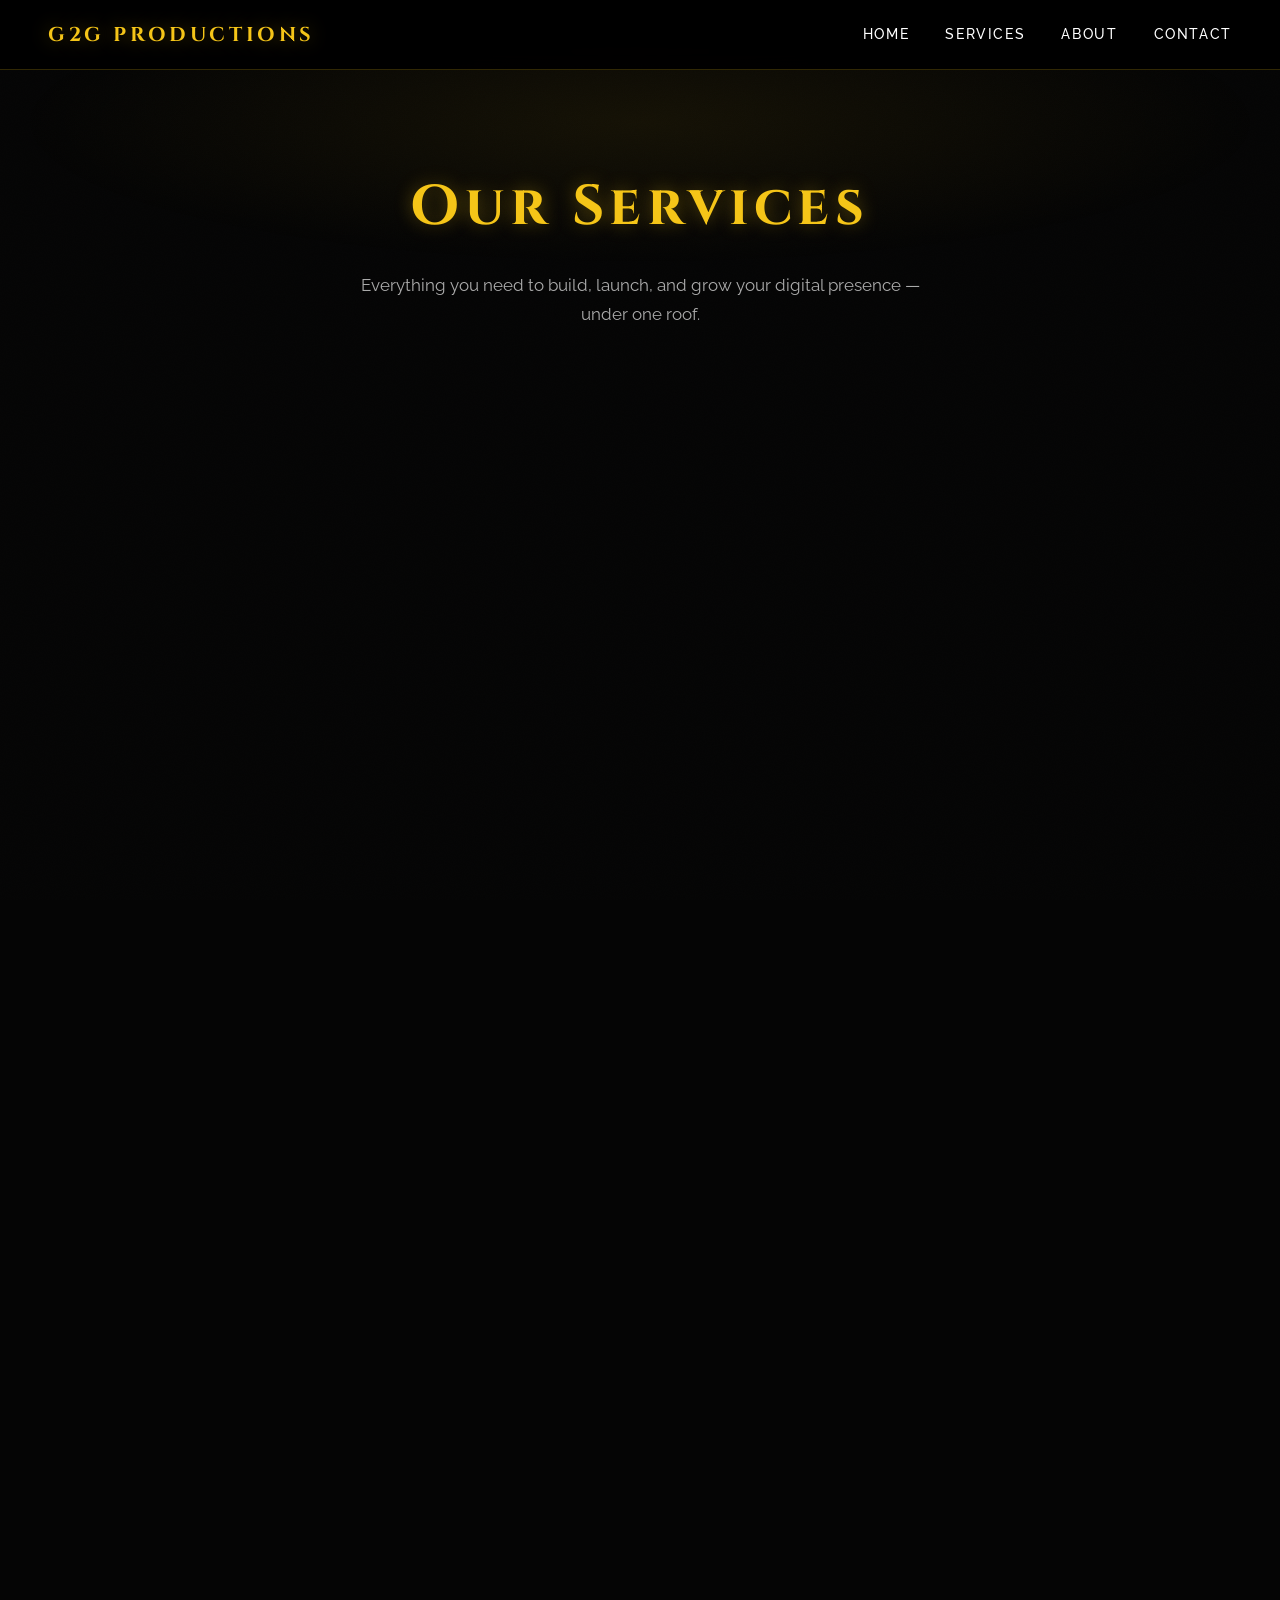
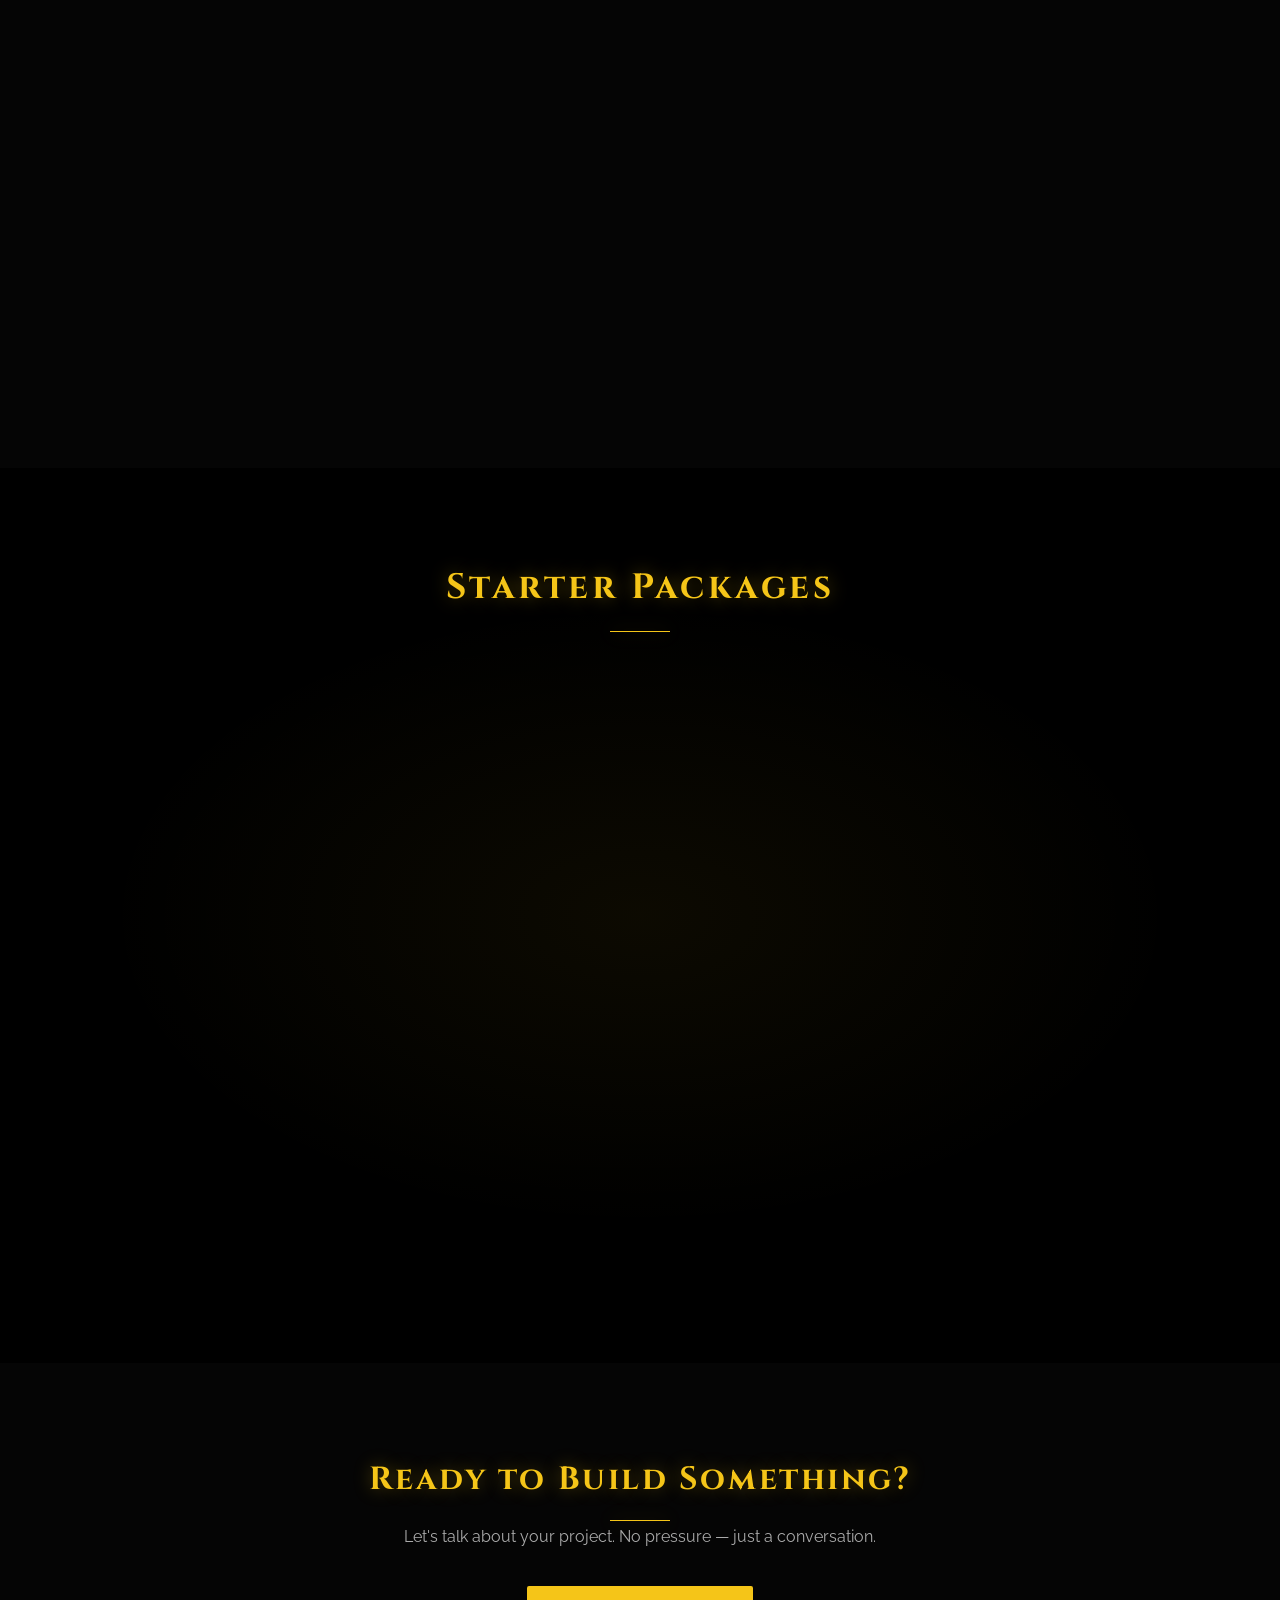
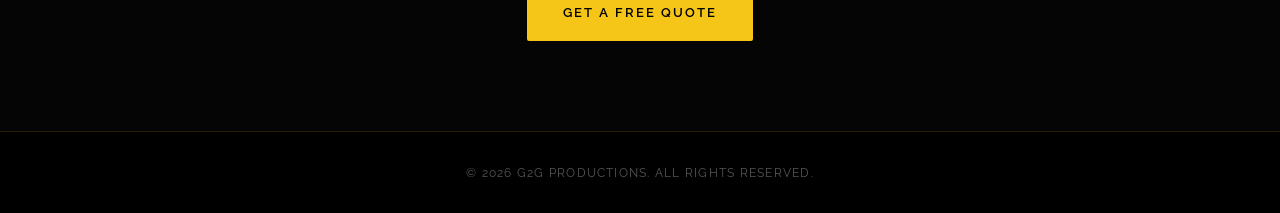
<file: services.html>
<!DOCTYPE html>
<html lang="en">
<head>
    <meta charset="UTF-8">
    <meta name="viewport" content="width=device-width, initial-scale=1.0">
    <title>Services — G2G Productions</title>
    <link rel="stylesheet" href="style.css">
    <style>
        /* PAGE HERO */
        .page-hero {
            padding: 160px 48px 80px;
            text-align: center;
            background: radial-gradient(ellipse 70% 50% at 50% 30%, rgba(245,197,24,0.07) 0%, transparent 70%);
        }
        .page-hero h1 {
            font-family: 'Cinzel', serif;
            font-size: clamp(2rem, 5vw, 3.5rem);
            color: var(--gold);
            letter-spacing: 0.1em;
            text-shadow: var(--glow);
            margin-bottom: 16px;
        }
        .page-hero p {
            color: var(--gray);
            font-size: 1.05rem;
            max-width: 600px;
            margin: 0 auto;
        }

        /* SERVICES FULL */
        .services-full {
            padding: 60px 48px 100px;
            max-width: 1100px;
            margin: 0 auto;
        }

        .service-block {
            display: grid;
            grid-template-columns: 1fr 2fr;
            gap: 40px;
            border: 1px solid rgba(245,197,24,0.15);
            border-radius: 4px;
            padding: 48px;
            margin-bottom: 32px;
            background: var(--black-card);
            transition: all 0.3s ease;
            position: relative;
            overflow: hidden;
        }

        .service-block::before {
            content: '';
            position: absolute;
            top: 0; left: 0; right: 0;
            height: 2px;
            background: linear-gradient(90deg, transparent, var(--gold), transparent);
            opacity: 0;
            transition: opacity 0.3s ease;
        }

        .service-block:hover {
            border-color: rgba(245,197,24,0.4);
            box-shadow: var(--glow), 0 20px 50px rgba(0,0,0,0.5);
            transform: translateY(-4px);
        }

        .service-block:hover::before { opacity: 1; }

        .service-label {
            font-family: 'Cinzel', serif;
            font-size: 0.75rem;
            letter-spacing: 0.2em;
            color: var(--gold);
            text-transform: uppercase;
            margin-bottom: 8px;
            opacity: 0.7;
        }

        .service-block h3 {
            font-family: 'Cinzel', serif;
            font-size: 1.3rem;
            color: var(--gold);
            letter-spacing: 0.06em;
            line-height: 1.4;
        }

        .service-block .service-content p {
            color: var(--gray);
            font-size: 0.92rem;
            margin-bottom: 20px;
            line-height: 1.8;
        }

        .service-features {
            list-style: none;
            margin-bottom: 28px;
        }

        .service-features li {
            font-size: 0.88rem;
            color: var(--white);
            padding: 6px 0;
            padding-left: 18px;
            position: relative;
        }

        .service-features li::before {
            content: '◆';
            position: absolute;
            left: 0;
            color: var(--gold);
            font-size: 0.5rem;
            top: 10px;
        }

        .price-range {
            display: inline-block;
            font-size: 0.8rem;
            font-weight: 600;
            letter-spacing: 0.1em;
            color: var(--gold);
            border: 1px solid rgba(245,197,24,0.3);
            padding: 6px 16px;
            border-radius: 2px;
            background: rgba(245,197,24,0.05);
        }

        /* PACKAGES SECTION */
        .packages-section {
            background: radial-gradient(ellipse 60% 50% at 50% 50%, rgba(245,197,24,0.05) 0%, transparent 70%), var(--black);
            padding: 90px 48px;
            text-align: center;
        }

        .packages-grid {
            display: grid;
            grid-template-columns: repeat(auto-fit, minmax(280px, 1fr));
            gap: 28px;
            max-width: 1100px;
            margin: 0 auto;
        }

        .package-card {
            background: var(--black-card2);
            border: 1px solid rgba(245,197,24,0.2);
            border-radius: 4px;
            padding: 44px 32px;
            text-align: left;
            transition: all 0.3s ease;
        }

        .package-card.featured {
            border-color: var(--gold);
            box-shadow: var(--glow);
        }

        .package-card:hover {
            transform: translateY(-6px);
            box-shadow: var(--glow-strong);
            border-color: var(--gold);
        }

        .package-tag {
            font-size: 0.7rem;
            letter-spacing: 0.15em;
            text-transform: uppercase;
            color: var(--black);
            background: var(--gold);
            padding: 3px 10px;
            border-radius: 2px;
            display: inline-block;
            margin-bottom: 16px;
        }

        .package-card h3 {
            font-family: 'Cinzel', serif;
            font-size: 1.1rem;
            color: var(--gold);
            letter-spacing: 0.08em;
            margin-bottom: 8px;
        }

        .package-price {
            font-size: 1.6rem;
            font-weight: 700;
            color: var(--white);
            margin-bottom: 4px;
        }

        .package-price span {
            font-size: 0.85rem;
            color: var(--gray);
            font-weight: 400;
        }

        .package-card ul {
            list-style: none;
            margin: 20px 0 28px;
        }

        .package-card ul li {
            font-size: 0.88rem;
            color: var(--gray);
            padding: 7px 0;
            border-bottom: 1px solid rgba(255,255,255,0.05);
            padding-left: 16px;
            position: relative;
        }

        .package-card ul li::before {
            content: '✓';
            position: absolute;
            left: 0;
            color: var(--gold);
            font-size: 0.75rem;
        }

        /* CTA */
        .services-cta {
            text-align: center;
            padding: 90px 48px;
            background: var(--black-deep);
        }

        .services-cta h2 {
            font-family: 'Cinzel', serif;
            font-size: clamp(1.4rem, 3vw, 2rem);
            color: var(--gold);
            letter-spacing: 0.08em;
            margin-bottom: 16px;
            text-shadow: var(--glow);
        }

        .services-cta p {
            color: var(--gray);
            margin-bottom: 36px;
            font-size: 1rem;
        }

        @media (max-width: 768px) {
            .service-block {
                grid-template-columns: 1fr;
                padding: 32px 24px;
            }
            .services-full, .packages-section, .services-cta {
                padding-left: 24px;
                padding-right: 24px;
            }
            .page-hero { padding: 140px 24px 60px; }
        }
    </style>
</head>
<body>

    <!-- NAVIGATION -->
    <header class="navbar">
        <div class="logo">G2G PRODUCTIONS</div>
        <button class="hamburger" aria-label="Toggle menu">
            <span></span><span></span><span></span>
        </button>
        <nav>
            <a href="index.html">Home</a>
            <a href="services.html">Services</a>
            <a href="about.html">About</a>
            <a href="contact.html">Contact</a>
        </nav>
    </header>

    <!-- PAGE HERO -->
    <section class="page-hero">
        <h1>Our Services</h1>
        <p>Everything you need to build, launch, and grow your digital presence — under one roof.</p>
    </section>

    <!-- SERVICES DETAIL -->
    <div class="services-full">

        <div class="service-block reveal">
            <div class="service-left">
                <div class="service-label">01</div>
                <h3>Website Development</h3>
            </div>
            <div class="service-content">
                <p>We build custom, modern websites that are fast, mobile-optimized, and built to convert visitors into clients. Every site is designed to reflect your brand and built for performance.</p>
                <ul class="service-features">
                    <li>Custom design — no templates</li>
                    <li>Mobile-first & fully responsive</li>
                    <li>SEO-ready structure</li>
                    <li>Contact forms & lead capture</li>
                    <li>Fast load times & performance optimization</li>
                    <li>Hosting setup & domain configuration</li>
                </ul>
                <span class="price-range">Starting at $500</span>
            </div>
        </div>

        <div class="service-block reveal">
            <div class="service-left">
                <div class="service-label">02</div>
                <h3>App Development</h3>
            </div>
            <div class="service-content">
                <p>From simple utility apps to full-scale platforms with AI, subscriptions, and real-time features — we build iOS, Android, and web apps that are ready for the market.</p>
                <ul class="service-features">
                    <li>iOS & Android (React Native)</li>
                    <li>Login, registration & user accounts</li>
                    <li>Stripe payments & subscriptions</li>
                    <li>Real-time features & GPS</li>
                    <li>AI integrations</li>
                    <li>App Store & Google Play submission</li>
                </ul>
                <span class="price-range">Starting at $3,000</span>
            </div>
        </div>

        <div class="service-block reveal">
            <div class="service-left">
                <div class="service-label">03</div>
                <h3>Maintenance &amp; Management</h3>
            </div>
            <div class="service-content">
                <p>We don't just build and walk away. Our monthly management plans keep your site or app running smoothly, up to date, and performing at its best — so you can focus on your business.</p>
                <ul class="service-features">
                    <li>Monthly updates & security patches</li>
                    <li>Hosting management</li>
                    <li>Analytics & performance reporting</li>
                    <li>Content updates</li>
                    <li>Priority support</li>
                    <li>Backup & recovery</li>
                </ul>
                <span class="price-range">Starting at $75/mo</span>
            </div>
        </div>

    </div>

    <!-- STARTER PACKAGES -->
    <section class="packages-section">
        <h2>Starter Packages</h2>
        <div class="packages-grid">
            <div class="package-card reveal">
                <div class="package-tag">Website</div>
                <h3>Starter Site</h3>
                <div class="package-price">$750 <span>+ $75/mo</span></div>
                <ul>
                    <li>Up to 4 pages</li>
                    <li>Mobile responsive</li>
                    <li>Contact form</li>
                    <li>Basic SEO setup</li>
                    <li>Monthly maintenance included</li>
                </ul>
                <a href="contact.html" class="btn outline-btn">Get Started</a>
            </div>
            <div class="package-card featured reveal">
                <div class="package-tag">Most Popular</div>
                <h3>Business Site</h3>
                <div class="package-price">$1,500–$2,500 <span>+ $125–$250/mo</span></div>
                <ul>
                    <li>Up to 10 pages</li>
                    <li>Custom branding & design</li>
                    <li>Blog or portfolio section</li>
                    <li>Advanced SEO</li>
                    <li>Analytics dashboard</li>
                    <li>Priority support</li>
                </ul>
                <a href="contact.html" class="btn gold-btn">Get Started</a>
            </div>
            <div class="package-card reveal">
                <div class="package-tag">App</div>
                <h3>Simple App</h3>
                <div class="package-price">$5,000–$8,000</div>
                <ul>
                    <li>iOS & Android</li>
                    <li>Login & user accounts</li>
                    <li>Core feature set</li>
                    <li>Basic admin dashboard</li>
                    <li>App store submission</li>
                </ul>
                <a href="contact.html" class="btn outline-btn">Get Started</a>
            </div>
        </div>
    </section>

    <!-- CTA -->
    <section class="services-cta">
        <h2>Ready to Build Something?</h2>
        <p>Let's talk about your project. No pressure — just a conversation.</p>
        <a href="contact.html" class="btn gold-btn">Get a Free Quote</a>
    </section>

    <!-- FOOTER -->
    <footer>
        <p>© 2026 G2G Productions. All Rights Reserved.</p>
    </footer>

    <script src="script.js"></script>
</body>
</html>
</file>
<file: style.css>
/* =============================================
   G2G PRODUCTIONS — style.css
   Cinematic Black & Gold Theme
   ============================================= */

@import url('https://fonts.googleapis.com/css2?family=Cinzel:wght@400;600;700;900&family=Raleway:wght@300;400;500;600&display=swap');

/* === ROOT VARIABLES === */
:root {
  --gold: #F5C518;
  --gold-light: #ffd84d;
  --gold-dim: rgba(245, 197, 24, 0.15);
  --black: #000000;
  --black-deep: #050505;
  --black-card: #0d0d0d;
  --black-card2: #111111;
  --white: #ffffff;
  --gray: #aaaaaa;
  --gray-dim: #555555;
  --font-display: 'Cinzel', serif;
  --font-body: 'Raleway', sans-serif;
  --transition: 0.3s ease;
  --glow: 0 0 18px rgba(245, 197, 24, 0.35);
  --glow-strong: 0 0 30px rgba(245, 197, 24, 0.55);
}

/* === RESET & BASE === */
*, *::before, *::after {
  margin: 0;
  padding: 0;
  box-sizing: border-box;
}

html {
  scroll-behavior: smooth;
}

body {
  background-color: var(--black-deep);
  color: var(--white);
  font-family: var(--font-body);
  font-weight: 400;
  line-height: 1.7;
  overflow-x: hidden;
}

/* Subtle gold grain texture overlay */
body::before {
  content: '';
  position: fixed;
  inset: 0;
  background-image: url("data:image/svg+xml,%3Csvg viewBox='0 0 200 200' xmlns='http://www.w3.org/2000/svg'%3E%3Cfilter id='n'%3E%3CfeTurbulence type='fractalNoise' baseFrequency='0.9' numOctaves='4' stitchTiles='stitch'/%3E%3C/filter%3E%3Crect width='100%25' height='100%25' filter='url(%23n)' opacity='0.03'/%3E%3C/svg%3E");
  background-size: 200px 200px;
  pointer-events: none;
  z-index: 0;
  opacity: 0.4;
}

/* === NAVBAR === */
.navbar {
  position: fixed;
  top: 0;
  left: 0;
  right: 0;
  z-index: 1000;
  display: flex;
  align-items: center;
  justify-content: space-between;
  padding: 0 48px;
  height: 70px;
  background: rgba(0, 0, 0, 0.92);
  backdrop-filter: blur(10px);
  border-bottom: 1px solid rgba(245, 197, 24, 0.2);
}

.logo {
  font-family: var(--font-display);
  font-size: 1.25rem;
  font-weight: 700;
  letter-spacing: 0.18em;
  color: var(--gold);
  text-shadow: var(--glow);
}

nav {
  display: flex;
  gap: 36px;
}

nav a {
  font-family: var(--font-body);
  font-size: 0.85rem;
  font-weight: 500;
  letter-spacing: 0.12em;
  text-transform: uppercase;
  color: var(--white);
  text-decoration: none;
  position: relative;
  transition: color var(--transition);
}

nav a::after {
  content: '';
  position: absolute;
  bottom: -4px;
  left: 0;
  width: 0;
  height: 1px;
  background: var(--gold);
  transition: width var(--transition);
}

nav a:hover {
  color: var(--gold);
}

nav a:hover::after {
  width: 100%;
}

/* Hamburger (hidden on desktop) */
.hamburger {
  display: none;
  flex-direction: column;
  gap: 5px;
  cursor: pointer;
  background: none;
  border: none;
  padding: 4px;
}

.hamburger span {
  display: block;
  width: 26px;
  height: 2px;
  background: var(--gold);
  border-radius: 2px;
  transition: all 0.3s ease;
}

.hamburger.open span:nth-child(1) { transform: rotate(45deg) translate(5px, 5px); }
.hamburger.open span:nth-child(2) { opacity: 0; }
.hamburger.open span:nth-child(3) { transform: rotate(-45deg) translate(5px, -5px); }

/* === HERO === */
.hero {
  position: relative;
  min-height: 100vh;
  display: flex;
  flex-direction: column;
  align-items: center;
  justify-content: center;
  text-align: center;
  padding: 120px 24px 80px;
  background: radial-gradient(ellipse 80% 60% at 50% 40%, rgba(245, 197, 24, 0.07) 0%, transparent 70%),
              var(--black-deep);
  z-index: 1;
}

.hero-logo {
  width: 160px;
  height: 160px;
  object-fit: contain;
  border-radius: 50%;
  border: 2px solid rgba(245, 197, 24, 0.4);
  box-shadow: var(--glow-strong), 0 0 60px rgba(245, 197, 24, 0.1);
  margin-bottom: 36px;
  animation: pulse-glow 3s ease-in-out infinite;
}

@keyframes pulse-glow {
  0%, 100% { box-shadow: var(--glow-strong), 0 0 60px rgba(245, 197, 24, 0.1); }
  50%       { box-shadow: 0 0 40px rgba(245, 197, 24, 0.7), 0 0 80px rgba(245, 197, 24, 0.2); }
}

.hero h1 {
  font-family: var(--font-display);
  font-size: clamp(1.6rem, 4vw, 3rem);
  font-weight: 700;
  letter-spacing: 0.04em;
  color: var(--gold);
  text-shadow: var(--glow);
  max-width: 800px;
  margin-bottom: 18px;
  line-height: 1.3;
  animation: fadeUp 0.9s ease both;
}

.hero p {
  font-size: clamp(0.95rem, 2vw, 1.15rem);
  color: var(--gray);
  letter-spacing: 0.06em;
  margin-bottom: 44px;
  animation: fadeUp 0.9s ease 0.15s both;
}

.hero-buttons {
  display: flex;
  gap: 20px;
  flex-wrap: wrap;
  justify-content: center;
  animation: fadeUp 0.9s ease 0.3s both;
}

/* === BUTTONS === */
.btn {
  font-family: var(--font-body);
  font-size: 0.82rem;
  font-weight: 600;
  letter-spacing: 0.15em;
  text-transform: uppercase;
  text-decoration: none;
  padding: 14px 34px;
  border-radius: 2px;
  transition: all var(--transition);
  cursor: pointer;
  display: inline-block;
}

.gold-btn {
  background: var(--gold);
  color: var(--black);
  border: 2px solid var(--gold);
}

.gold-btn:hover {
  background: var(--gold-light);
  border-color: var(--gold-light);
  box-shadow: var(--glow-strong);
  transform: translateY(-2px);
}

.outline-btn {
  background: transparent;
  color: var(--gold);
  border: 2px solid var(--gold);
}

.outline-btn:hover {
  background: var(--gold-dim);
  box-shadow: var(--glow);
  transform: translateY(-2px);
}

/* === SECTION BASE === */
section {
  position: relative;
  z-index: 1;
  padding: 90px 48px;
  text-align: center;
}

section h2 {
  font-family: var(--font-display);
  font-size: clamp(1.5rem, 3vw, 2.2rem);
  font-weight: 700;
  color: var(--gold);
  letter-spacing: 0.1em;
  margin-bottom: 60px;
  text-shadow: var(--glow);
  position: relative;
  display: inline-block;
}

section h2::after {
  content: '';
  position: absolute;
  bottom: -14px;
  left: 50%;
  transform: translateX(-50%);
  width: 60px;
  height: 1px;
  background: var(--gold);
  box-shadow: var(--glow);
}

/* === SERVICES === */
.services-preview {
  background: var(--black-deep);
}

.service-grid {
  display: grid;
  grid-template-columns: repeat(auto-fit, minmax(260px, 1fr));
  gap: 28px;
  max-width: 1100px;
  margin: 0 auto;
}

.service-card {
  background: var(--black-card);
  border: 1px solid rgba(245, 197, 24, 0.15);
  border-radius: 4px;
  padding: 40px 32px;
  text-align: left;
  transition: all var(--transition);
  position: relative;
  overflow: hidden;
}

.service-card::before {
  content: '';
  position: absolute;
  top: 0;
  left: 0;
  right: 0;
  height: 2px;
  background: linear-gradient(90deg, transparent, var(--gold), transparent);
  opacity: 0;
  transition: opacity var(--transition);
}

.service-card:hover {
  border-color: rgba(245, 197, 24, 0.5);
  transform: translateY(-6px);
  box-shadow: var(--glow), 0 20px 40px rgba(0,0,0,0.5);
}

.service-card:hover::before {
  opacity: 1;
}

.service-card h3 {
  font-family: var(--font-display);
  font-size: 1rem;
  font-weight: 600;
  color: var(--gold);
  letter-spacing: 0.08em;
  margin-bottom: 14px;
}

.service-card p {
  font-size: 0.9rem;
  color: var(--gray);
  line-height: 1.7;
}

/* === PRICING === */
.pricing-preview {
  background: radial-gradient(ellipse 60% 50% at 50% 50%, rgba(245, 197, 24, 0.05) 0%, transparent 70%),
              var(--black);
}

.pricing-grid {
  display: grid;
  grid-template-columns: repeat(auto-fit, minmax(260px, 1fr));
  gap: 28px;
  max-width: 1100px;
  margin: 0 auto;
}

.price-box {
  background: var(--black-card2);
  border: 1px solid rgba(245, 197, 24, 0.2);
  border-radius: 4px;
  padding: 40px 32px;
  text-align: left;
  transition: all var(--transition);
}

.price-box:hover {
  border-color: var(--gold);
  box-shadow: var(--glow);
  transform: translateY(-4px);
}

.price-box h3 {
  font-family: var(--font-display);
  font-size: 1rem;
  font-weight: 600;
  color: var(--gold);
  letter-spacing: 0.1em;
  margin-bottom: 20px;
  padding-bottom: 14px;
  border-bottom: 1px solid rgba(245, 197, 24, 0.2);
}

.price-box p {
  font-size: 0.88rem;
  color: var(--white);
  margin-bottom: 10px;
  line-height: 1.6;
}

.price-box p strong {
  color: var(--gold);
  font-weight: 600;
}

/* === FOOTER === */
footer {
  position: relative;
  z-index: 1;
  text-align: center;
  padding: 30px 24px;
  border-top: 1px solid rgba(245, 197, 24, 0.15);
  background: var(--black);
}

footer p {
  font-size: 0.78rem;
  color: var(--gray-dim);
  letter-spacing: 0.1em;
  text-transform: uppercase;
}

/* === ANIMATIONS === */
@keyframes fadeUp {
  from { opacity: 0; transform: translateY(24px); }
  to   { opacity: 1; transform: translateY(0); }
}

.reveal {
  opacity: 0;
  transform: translateY(30px);
  transition: opacity 0.7s ease, transform 0.7s ease;
}

.reveal.visible {
  opacity: 1;
  transform: translateY(0);
}

/* === RESPONSIVE === */
@media (max-width: 768px) {
  .navbar {
    padding: 0 24px;
  }

  nav {
    display: none;
    flex-direction: column;
    gap: 0;
    position: absolute;
    top: 70px;
    left: 0;
    right: 0;
    background: rgba(0, 0, 0, 0.97);
    border-bottom: 1px solid rgba(245, 197, 24, 0.2);
    padding: 16px 0;
  }

  nav.open {
    display: flex;
  }

  nav a {
    padding: 14px 28px;
    font-size: 0.9rem;
  }

  nav a::after {
    display: none;
  }

  .hamburger {
    display: flex;
  }

  section {
    padding: 70px 24px;
  }

  .hero-logo {
    width: 120px;
    height: 120px;
  }

  .hero-buttons {
    flex-direction: column;
    align-items: center;
  }

  .btn {
    width: 220px;
    text-align: center;
  }
}

@media (max-width: 480px) {
  .logo {
    font-size: 1rem;
  }

  .service-grid,
  .pricing-grid {
    grid-template-columns: 1fr;
  }
}
</file>
